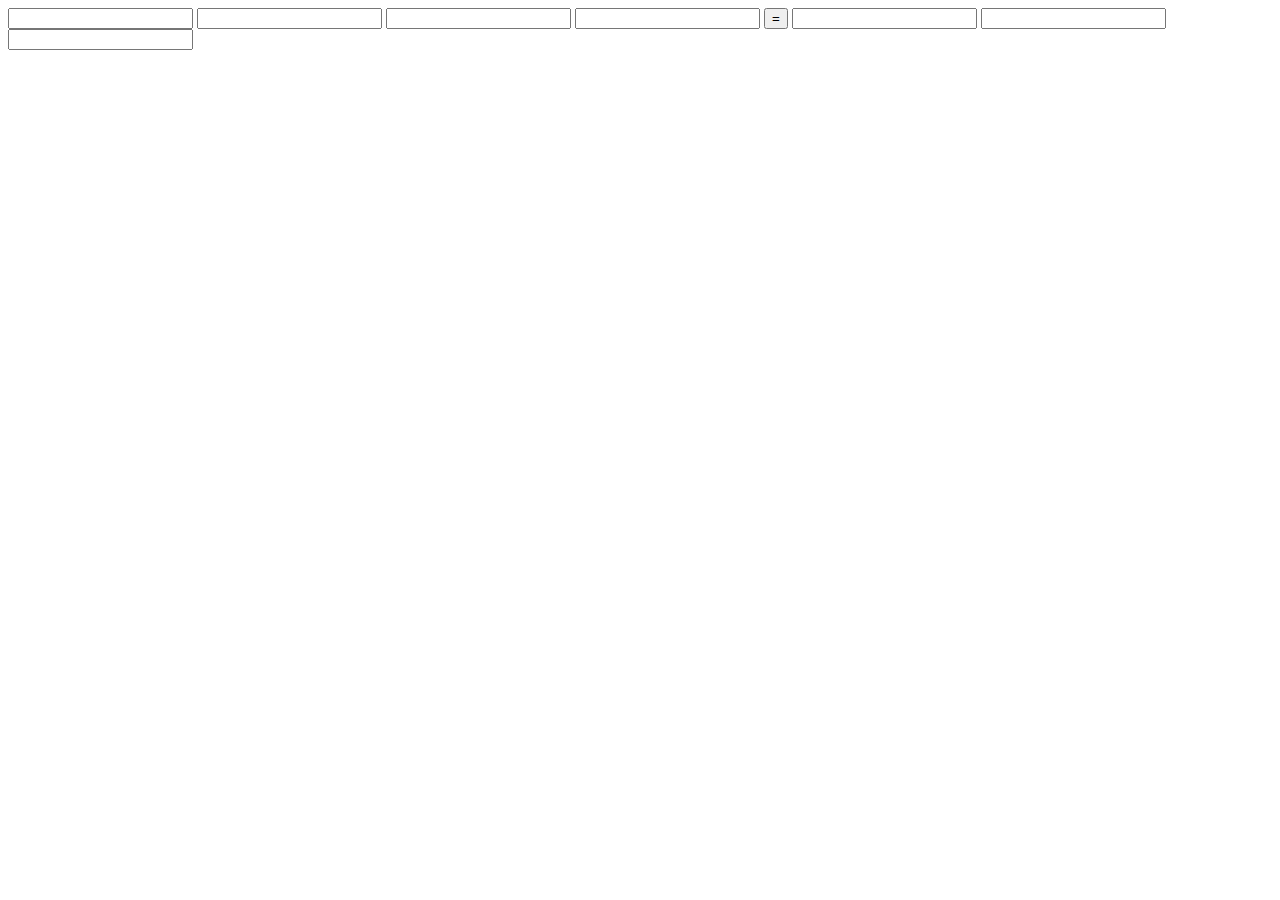
<file: 4.html>
<html>
<head>
<meta charset="utf-8">
<title>Lab5-4</title>
<script type="text/javascript">
function calc(){
	var a=document.getElementById('a').value;
	var b=document.getElementById('b').value;
	var c=document.getElementById('c').value;
	var d=document.getElementById('d').value;
	x=d/(a*b)+1;
 	y=(d-1)%(a*c);
 	s=y%(a*c);
 	m=s/c+1;
 	if (d%c==0) {n=c;} else {n=d%c;}
 	document.getElementById('result').value =Math.floor(x);
	document.getElementById('result2').value =Math.floor(m);
	document.getElementById('result3').value =Math.floor(n);
}
</script>
</head>
 <body>
  <input type="text" id="a"/>
  <input type="text" id="b"/>
  <input type="text" id="c"/>
  <input type="text" id="d"/>
  <button onclick="calc();">=</button>
  <input type="text" id="result"/>
  <input type="text" id="result2"/>
  <input type="text" id="result3"/>
</body>
</html>
</file>
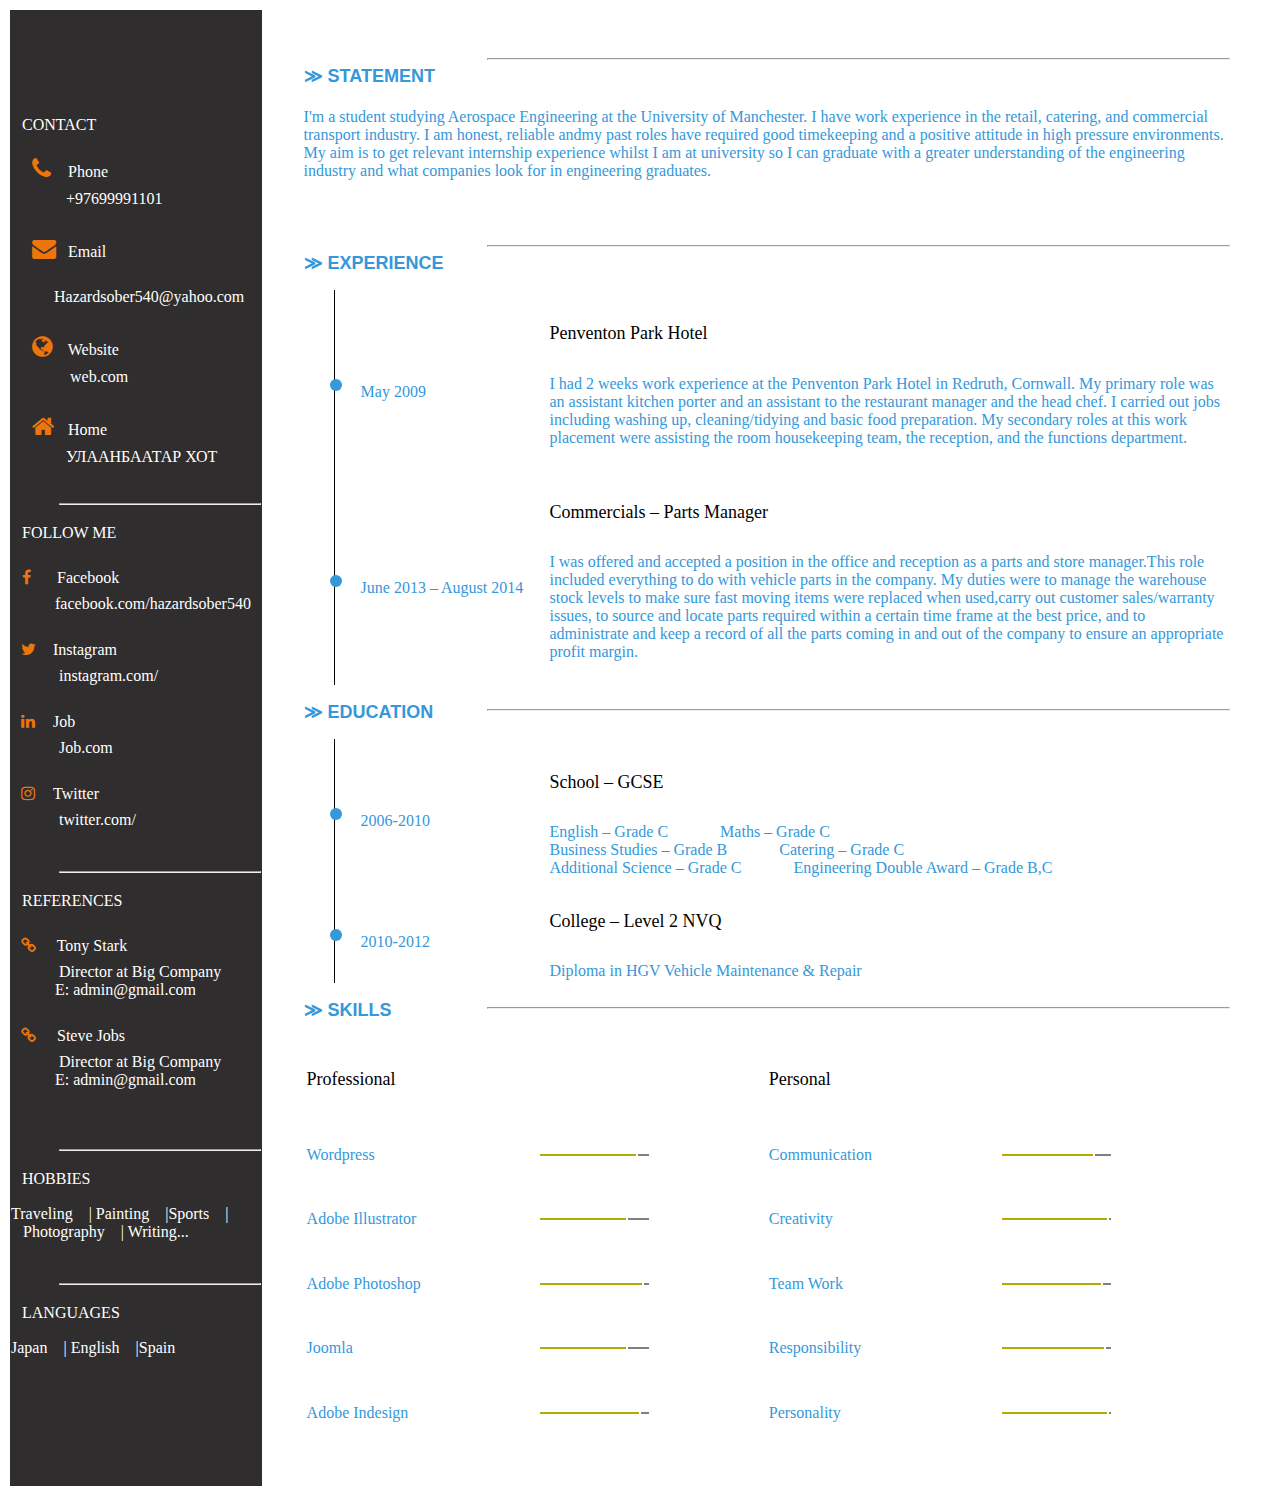
<file: CV.html>
<!DOCTYPE html>
<html>
<head>
<title>MY CV</title>
<meta name="viewport" content="width=device-width, initial-scale=1">
<link rel="stylesheet" href="https://cdnjs.cloudflare.com/ajax/libs/font-awesome/4.7.0/css/font-awesome.min.css">
<style>
	.mytimeline {
		    border-left: 1px solid black;
    		margin-left: 30px;
			color:  #3498DB;
	}
	.mytimeline li {
		margin-left: -17px;
    font-size: 40px;
    line-height: normal;
	}
	.mytimeline li span {
		    font-size: 12px;
    line-height: normal;
    margin-top: 0;
    vertical-align: middle;

	}
	h1 {
		color: white;
    font-weight: normal;
    font-size: initial;
    font-family: roboto;
    padding: 1px;
    margin: 10px;
	}
h2 {
    color: #3498DB;
    font-size: large;
    font-family: sans-serif;
}
h3 {
color: white; font-weight: normal; font-size: medium; font-family: roboto	
}
h4 {
color: #3498DB; font-weight: normal; font-size: medium; font-family: roboto	
}
h5 {
	color: black; font-weight: normal; font-size: large; font-family: roboto
}
hr {
	 float: right;
    width: 80%;
}
img {
  border: 1px solid #ddd;
  border-radius: 1px;
  padding: 2px;
  width: 250px;
  }
  .fa {
  padding: 10px;
   width: 10px;
  text-align: center;
  text-decoration: none;
  color:  	#ED760C;
}

</style>
</head>
<body>
<table width="100%" >
<tr >
           <td  style="background-color:	#2f2d2d;" width="20%" colspan="2">
<h1>CONTACT</h1>
<h1>
<i class="fa fa-phone" style="font-size:24px"></i> &nbsp;&nbsp; Phone<br>  &nbsp;&nbsp; &nbsp;&nbsp;&nbsp;&nbsp;&nbsp;&nbsp;&nbsp;&nbsp;+97699991101 <br><br>
<i class="fa fa-envelope" style="font-size:24px"></i> &nbsp;&nbsp; Email<br>  &nbsp;&nbsp; &nbsp;&nbsp;&nbsp;&nbsp;&nbsp;&nbsp;&nbsp;&nbsp;Hazardsober540@yahoo.com <br><br>
<i class="fa fa-globe" style="font-size:24px"></i> &nbsp;&nbsp; Website<br>  &nbsp;&nbsp; &nbsp;&nbsp;&nbsp;&nbsp;&nbsp;&nbsp;&nbsp;&nbsp; web.com <br><br>
<i class="fa fa-home" style="font-size:24px"></i> &nbsp;&nbsp; Home<br>  &nbsp;&nbsp; &nbsp;&nbsp;&nbsp;&nbsp;&nbsp;&nbsp;&nbsp;&nbsp;УЛААНБААТАР ХОТ  <br>
</h1><br>
<hr><br>
<h1>FOLLOW  ME</h1>
<h3>
<a href="#" class="fa fa-facebook"></a> &nbsp;&nbsp; Facebook<br>  &nbsp;&nbsp; &nbsp;&nbsp;&nbsp;&nbsp;&nbsp;&nbsp;&nbsp;&nbsp;facebook.com/hazardsober540 <br><br>
<a href="#" class="fa fa-twitter"></a> &nbsp;&nbsp;Instagram<br> &nbsp;&nbsp; &nbsp;&nbsp;&nbsp;&nbsp;&nbsp;&nbsp;&nbsp;&nbsp; instagram.com/<br><br>
<a href="#" class="fa fa-linkedin"></a> &nbsp;&nbsp;Job<br> &nbsp;&nbsp; &nbsp;&nbsp;&nbsp;&nbsp;&nbsp;&nbsp;&nbsp;&nbsp; Job.com<br><br>
<a href="#" class="fa fa-instagram"></a> &nbsp;&nbsp;Twitter<br>&nbsp;&nbsp; &nbsp;&nbsp;&nbsp;&nbsp;&nbsp;&nbsp;&nbsp;&nbsp; twitter.com/
</h3><br>
<hr><br>
<h1>REFERENCES</h1>
<h3>
<a href="#" class="fa fa-chain"></a> &nbsp;&nbsp; Tony Stark<br>  &nbsp;&nbsp; &nbsp;&nbsp;&nbsp;&nbsp;&nbsp;&nbsp;&nbsp;&nbsp; Director at Big Company<br>&nbsp;&nbsp; &nbsp;&nbsp;&nbsp;&nbsp;&nbsp;&nbsp;&nbsp;&nbsp;E: admin@gmail.com<br><br>
<a href="#" class="fa fa-chain"></a> &nbsp;&nbsp; Steve Jobs<br>  &nbsp;&nbsp; &nbsp;&nbsp;&nbsp;&nbsp;&nbsp;&nbsp;&nbsp;&nbsp; Director at Big Company<br>&nbsp;&nbsp; &nbsp;&nbsp;&nbsp;&nbsp;&nbsp;&nbsp;&nbsp;&nbsp;E: admin@gmail.com<br>
</h3><br><br>
<hr><br>
<h1>HOBBIES</h1>
<p><font size="3" face="roboto" color="white"> Traveling &nbsp;&nbsp;&nbsp;| Painting &nbsp;&nbsp;&nbsp;|Sports &nbsp;&nbsp;&nbsp;|<br>&nbsp;&nbsp; Photography &nbsp;&nbsp;&nbsp;| Writing... &nbsp;&nbsp;&nbsp; </p> 
<br><hr><br>
<h1>LANGUAGES</h1>
<p><font size="3" face="roboto" color="white"> Japan &nbsp;&nbsp;&nbsp;| English &nbsp;&nbsp;&nbsp;|Spain &nbsp;&nbsp;&nbsp</p> 
<br></td>
  <td width="80%" colspan="2" bgcolor="white" style=" padding: 40px;" >
<hr><h2>&#8811;  STATEMENT </h2><h4>I'm a student studying Aerospace Engineering at the University of Manchester. I have work experience in the retail, catering, and commercial transport industry. I am honest, reliable andmy past roles have required good timekeeping and a positive attitude in high pressure environments. My aim is to get relevant internship experience whilst I am at university so I can graduate with a greater understanding of the engineering industry and what companies look for in engineering graduates.</h4> <br>
<br>
<hr><h2>&#8811;  EXPERIENCE </h2>
<ul class="mytimeline">
	<table width="100%" >

		<tr >
		<td  width="20%" colspan="2">
	<li><span><h4>
May 2009
</h4></span></li>
		</td>
		<td   width="80%" colspan="2">
			<h5>Penventon Park Hotel </h5>
		 <h4>I had 2 weeks work experience at the Penventon Park Hotel in Redruth, Cornwall. My primary role was an assistant kitchen porter and an assistant to the restaurant manager and the head chef. I carried out jobs including washing up, cleaning/tidying and basic food preparation. My secondary roles at this work placement were assisting the room housekeeping team, the reception, and the functions department.
</h4>
		</td>
		</tr>
		<tr >
		<td 	#3498DB;" width="20%" colspan="2">
	<li><span><h4>
June 2013 – August 2014
		</h4></span></li>
		</td>
		<td  #3498DB;" width="80%" colspan="2">
	 <h5> Commercials – Parts Manager</h5>
	   <h4>
	  I was offered and accepted a position in the office and reception as a parts and store manager.This role included everything to do with vehicle parts in the company. My duties were to manage the warehouse stock levels to make sure fast moving items were replaced when used,carry out customer sales/warranty issues, to source and locate parts required within a certain time frame at the best price, and to administrate and keep a record of all the parts coming in and out of the company to ensure an appropriate profit margin.
	   </h4>
		</td>
		</tr>
</table>	
</ul>
		

<hr><h2>&#8811;  EDUCATION </h2>
<ul class="mytimeline">
	<table width="100%" >
		<tr>
		<td  width="20%" colspan="2">
	<li><span><h4>
2006-2010
</h4></span></li>
		</td>
		<td   width="80%" colspan="2">
			<h5>School – GCSE </h5>English – Grade C   &nbsp;&nbsp;&nbsp;&nbsp;&nbsp;&nbsp;&nbsp;&nbsp;&nbsp;&nbsp;&nbsp;        Maths – Grade C
		<br>Business Studies – Grade B       &nbsp;&nbsp;&nbsp;&nbsp;&nbsp;&nbsp;&nbsp;&nbsp;&nbsp;&nbsp;&nbsp;                  Catering – Grade C
		<br>Additional Science – Grade C     &nbsp;&nbsp;&nbsp;&nbsp;&nbsp;&nbsp;&nbsp;&nbsp;&nbsp;&nbsp;&nbsp;                  Engineering Double Award – Grade B,C
		</td>
		</tr>
		<tr >
		<td 	#2f2d2d;" width="20%" colspan="2">
	<li><span><h4>
2010-2012 
		</h4></span></li>
		</td>
		<td  #2f2d2d;" width="80%" colspan="2">
	 <h5>College – Level 2 NVQ</h5> Diploma in HGV Vehicle Maintenance & Repair
	   </td>
		</tr>
</table>	
</ul>

<hr><h2>&#8811;  SKILLS </h2>
<table width="100%">
<tr >
		<td  width="25%" colspan="2"><h5>Professional</h5></td>
		<td  width="25%" colspan="2"></td>
		<td  width="25%" colspan="2"><h5>Personal</h5></td>
		<td  width="25%" colspan="2"></td>
</tr>
<tr >
		<td  width="25%" colspan="2"><h4>Wordpress</h4></td>
		<td  width="25%" colspan="2">
			<table width="50%"><tr>
		<td  width="90%" colspan="2"  bgcolor="black;"></td>
		<td  width="10" colspan="2" bgcolor="grey"></td></tr></table>
		</td>
		<td  width="25%" colspan="2"><h4>Communication</h4></td>
		<td  width="25%" colspan="2">
			<table width="50%"><tr>
		<td  width="85%" colspan="2"  bgcolor="black;"></td>
		<td  width="15%" colspan="2" bgcolor="grey"></td></tr></table>
		</td>
</tr>
<tr >
		<td  width="25%" colspan="2"><h4>Adobe Illustrator</h4></td>
		<td  width="25%" colspan="2">
			<table width="50%"><tr>
		<td  width="80%" colspan="2"  bgcolor="black;"></td>
		<td  width="20%" colspan="2" bgcolor="grey"></td></tr></table>
		</td>
		<td  width="25%" colspan="2"><h4>Creativity</h4></td>
		<td  width="25%" colspan="2">
			<table width="50%"><tr>
		<td  width="100%" colspan="2"  bgcolor="black;"></td>
		<td  width="" colspan="2" bgcolor="grey"></td></tr></table>
		</td>
</tr>
<tr>
		<td  width="25%" colspan="2"><h4>Adobe Photoshop</h4></td>
		<td  width="25%" colspan="2">
			<table width="50%"><tr>
		<td  width="95%" colspan="2"  bgcolor="black;"></td>
		<td  width="5%" colspan="2" bgcolor="grey"></td></tr></table>
		</td>
		<td  width="25%" colspan="2"><h4>Team Work</h4></td>
		<td  width="25%" colspan="2">
			<table width="50%"><tr>
		<td  width="92%" colspan="2"  bgcolor="black;"></td>
		<td  width="8%" colspan="2" bgcolor="grey"></td></tr></table>
		</td>
</tr>
<tr >
		<td  width="25%" colspan="2"><h4>Joomla</h4></td>
		<td  width="25%" colspan="2">
			<table width="50%"><tr>
		<td  width="80%" colspan="2" bgcolor="black;"></td>
		<td  width="20%" colspan="2" bgcolor="grey"></td></tr></table>
		</td>
		<td  width="25%" colspan="2"><h4>Responsibility</h4></td>
		<td  width="25%" colspan="2">
			<table width="50%"><tr>
		<td  width="95%" colspan="2"  bgcolor="black;"></td>
		<td  width="5%" colspan="2" bgcolor="grey"></td></tr></table>
		</td>
</tr>
<tr >
		<td  width="25%" colspan="2"><h4>Adobe Indesign</h4></td>
		<td  width="25%" colspan="2">
			<table width="50%"><tr>
		<td  width="92%" colspan="2"  bgcolor="black;"></td>
		<td  width="8%" colspan="2" bgcolor="grey"></td></tr></table>
		</td>
		<td  width="25%" colspan="2"><h4>Personality</h4></td>
		<td  width="25%" colspan="2">
			<table width="50%"><tr>
		<td  width="98%" colspan="2"  bgcolor="black;"></td>
		<td  width="2%" colspan="2" bgcolor="grey"></td></tr></table>
		</td>
</tr>
</td></tr>
</table>
</body>
</html>
</file>
